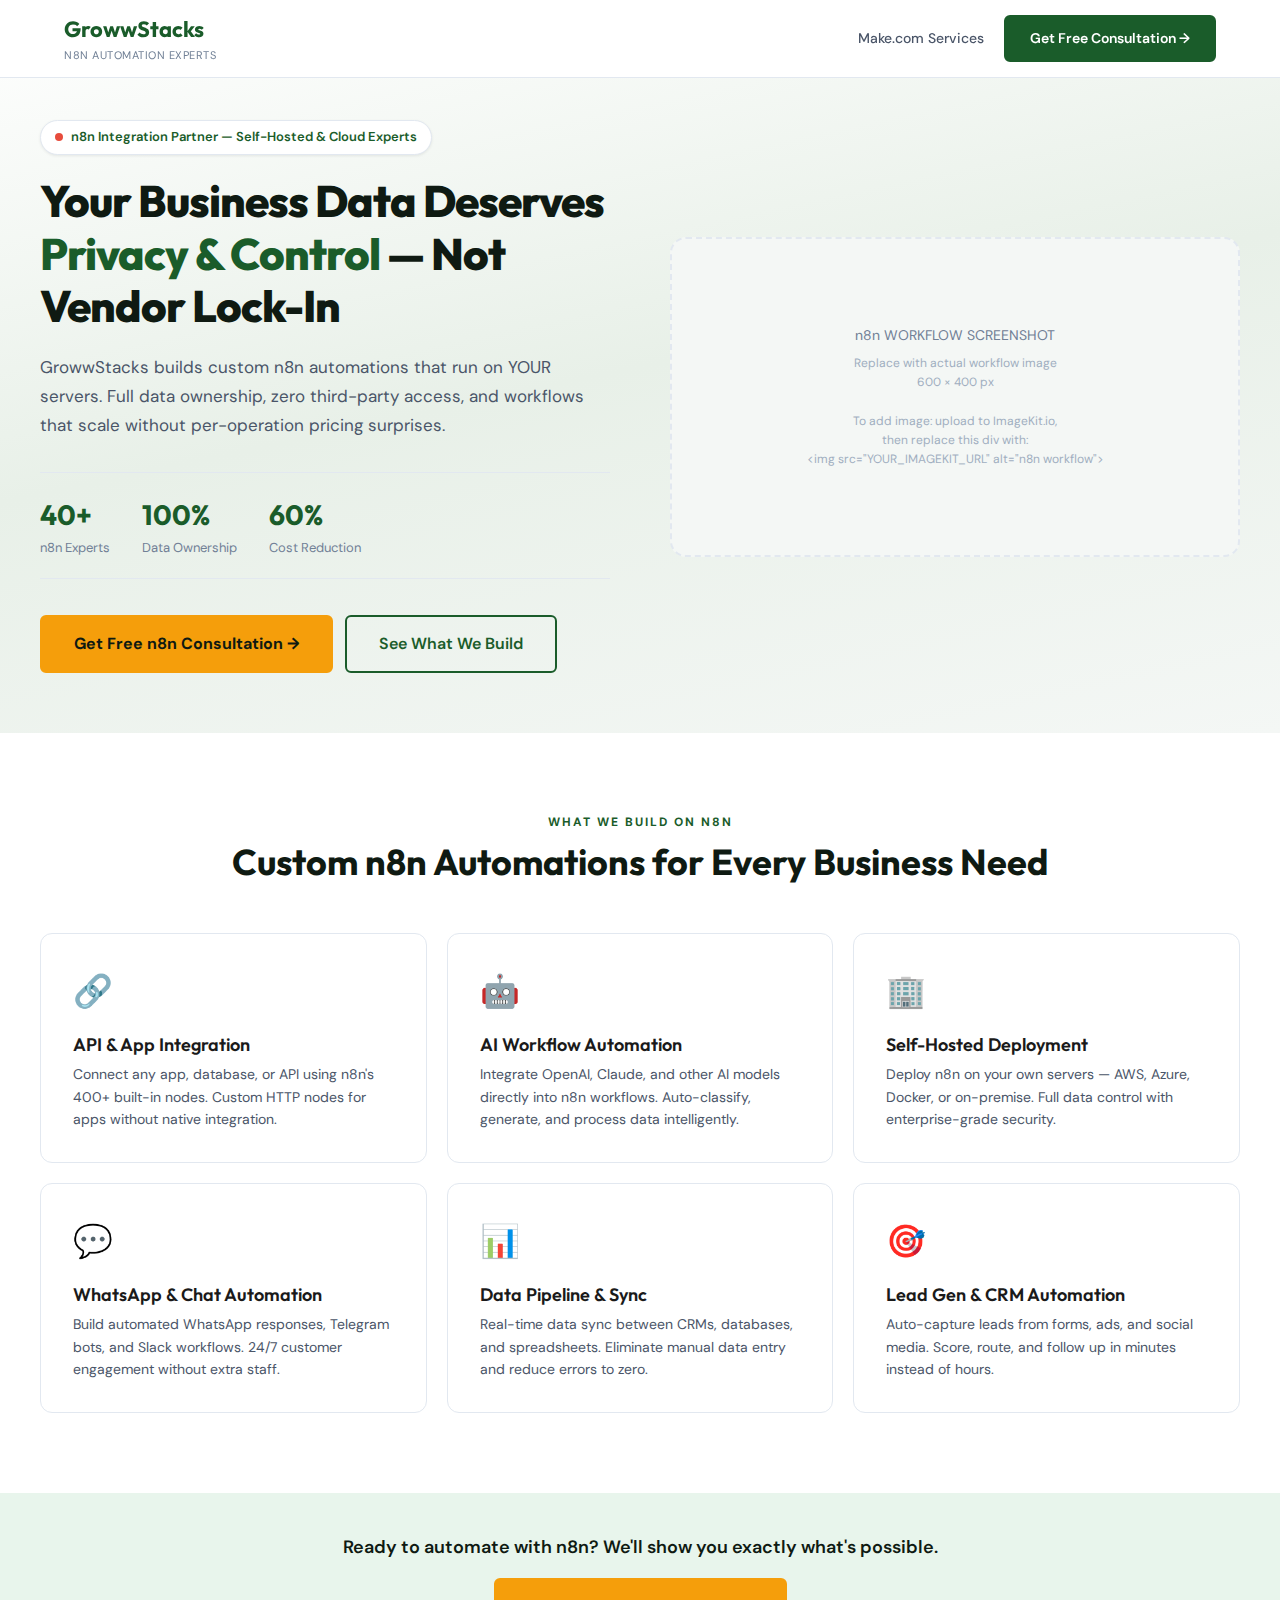
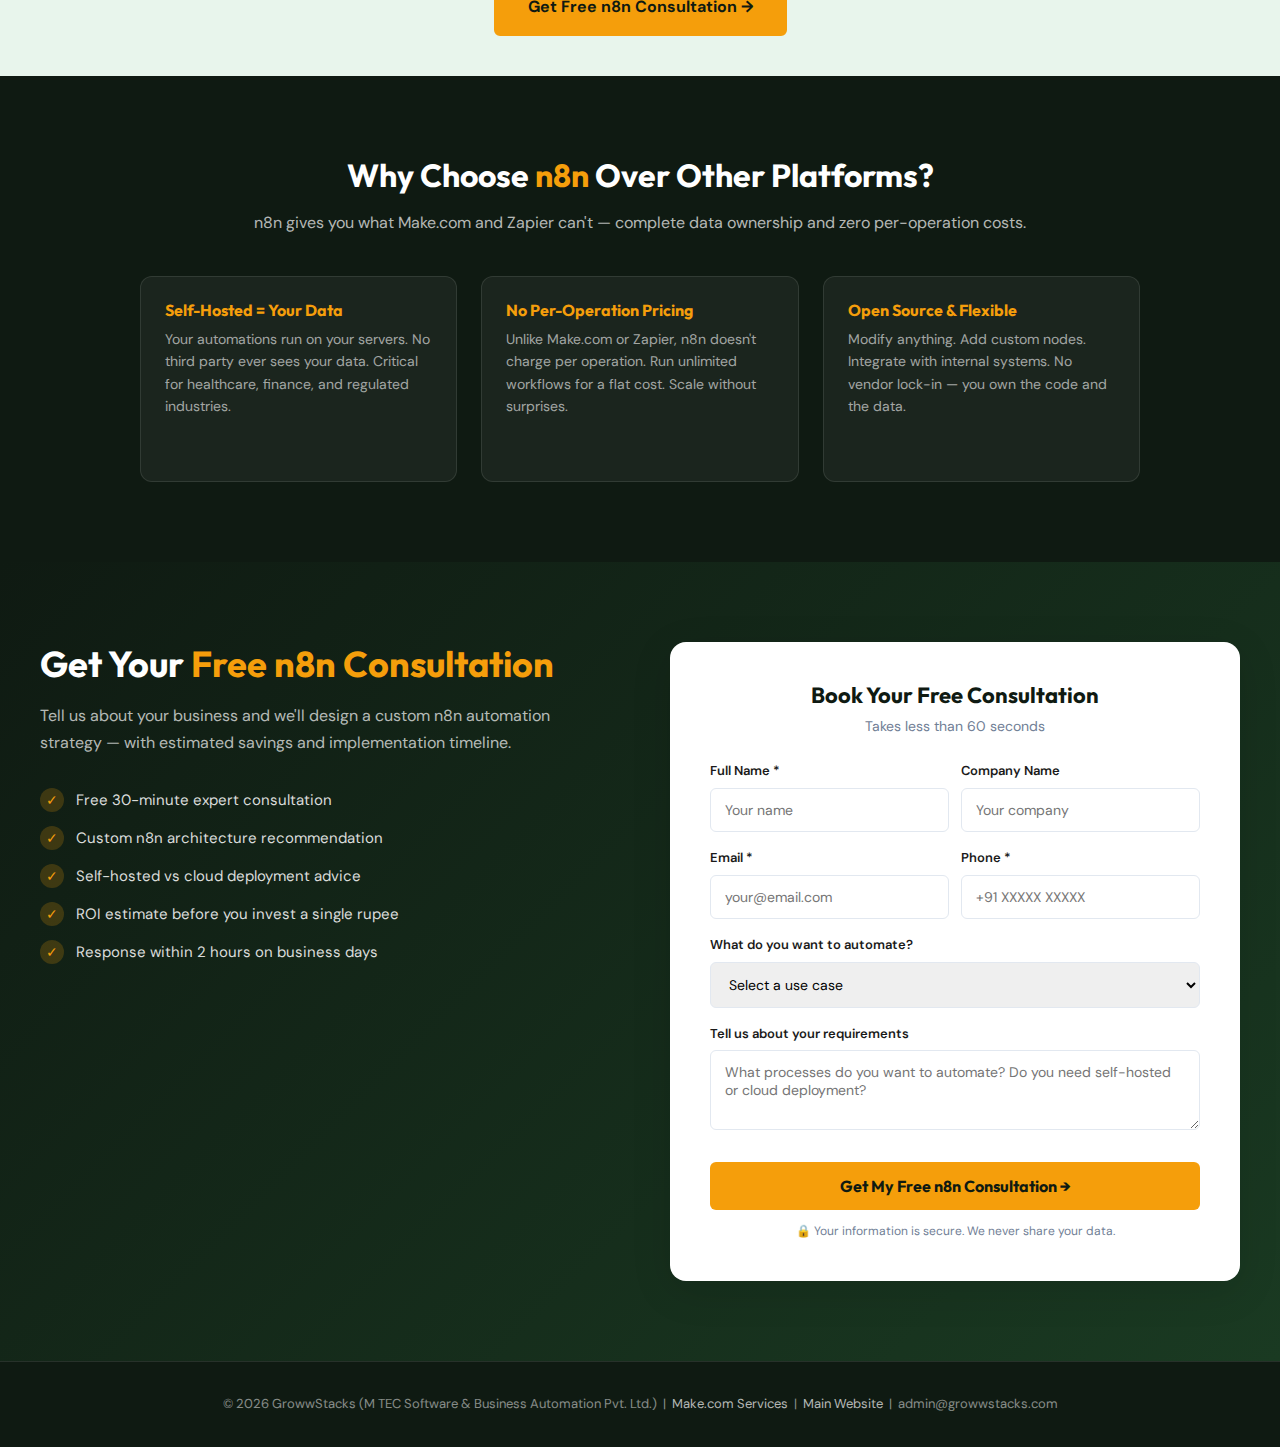
<file: n8n-automation/index.html>
<!DOCTYPE html>
<html lang="en">
<head>
<meta charset="UTF-8">
<meta name="viewport" content="width=device-width, initial-scale=1.0">
<title>n8n Automation Experts | GrowwStacks</title>
<meta name="description" content="GrowwStacks builds custom n8n automations — self-hosted & cloud. Save 60% on operations. Free consultation.">

<!-- GOOGLE ADS CONVERSION TRACKING — MUST BE IN HEAD -->
<script async src="https://www.googletagmanager.com/gtag/js?id=AW-17936939840"></script>
<script>
  window.dataLayer = window.dataLayer || [];
  function gtag(){dataLayer.push(arguments);}
  gtag('js', new Date());
  gtag('config', 'AW-17936939840');
</script>

<link href="https://fonts.googleapis.com/css2?family=DM+Sans:wght@300;400;500;600;700&family=Outfit:wght@400;500;600;700;800&display=swap" rel="stylesheet">
<style>
  :root {
    --brand-green: #1a5c2a;
    --brand-green-light: #2e8b3e;
    --brand-green-pale: #e8f5ec;
    --brand-dark: #0f1a12;
    --brand-accent: #f59e0b;
    --brand-accent-hover: #d97706;
    --text-primary: #1a1a1a;
    --text-secondary: #4a5568;
    --text-light: #718096;
    --white: #ffffff;
    --border: #e2e8f0;
    --bg-section: #f4f7f5;
    --shadow-md: 0 4px 20px rgba(0,0,0,0.08);
    --shadow-lg: 0 10px 40px rgba(0,0,0,0.12);
  }
  * { margin: 0; padding: 0; box-sizing: border-box; }
  html { scroll-behavior: smooth; }
  body { font-family: 'DM Sans', sans-serif; color: var(--text-primary); background: var(--white); line-height: 1.6; -webkit-font-smoothing: antialiased; }
  h1, h2, h3, h4 { font-family: 'Outfit', sans-serif; line-height: 1.2; }

  /* NAV */
  .nav { position: fixed; top: 0; left: 0; right: 0; z-index: 100; background: rgba(255,255,255,0.95); backdrop-filter: blur(12px); border-bottom: 1px solid var(--border); }
  .nav-inner { max-width: 1200px; margin: 0 auto; padding: 12px 24px; display: flex; justify-content: space-between; align-items: center; }
  .nav-logo { text-decoration: none; }
  .nav-logo-text { font-family: 'Outfit'; font-weight: 700; font-size: 22px; color: var(--brand-green); }
  .nav-logo-sub { font-size: 11px; color: var(--text-light); letter-spacing: 0.5px; text-transform: uppercase; }
  .nav-right { display: flex; align-items: center; gap: 20px; }
  .nav-link { color: var(--text-secondary); text-decoration: none; font-size: 14px; font-weight: 500; }
  .nav-link:hover { color: var(--brand-green); }
  .nav-cta { background: var(--brand-green); color: white; padding: 10px 24px; border-radius: 6px; text-decoration: none; font-weight: 600; font-size: 14px; border: 2px solid var(--brand-green); transition: all 0.2s; }
  .nav-cta:hover { background: var(--brand-green-light); }

  /* HERO */
  .hero { padding: 120px 24px 60px; background: linear-gradient(168deg, var(--white) 0%, #e8f0e8 50%, var(--bg-section) 100%); }
  .hero-inner { max-width: 1200px; margin: 0 auto; display: grid; grid-template-columns: 1fr 1fr; gap: 60px; align-items: center; }
  .hero-badge { display: inline-flex; align-items: center; gap: 8px; background: var(--white); border: 1px solid var(--border); padding: 6px 14px; border-radius: 100px; font-size: 13px; color: var(--brand-green); font-weight: 600; margin-bottom: 20px; box-shadow: 0 1px 3px rgba(0,0,0,0.08); }
  .hero-badge-dot { width: 8px; height: 8px; background: #e74c3c; border-radius: 50%; }
  .hero h1 { font-size: 44px; font-weight: 800; color: var(--brand-dark); margin-bottom: 20px; letter-spacing: -1px; }
  .hero h1 span { color: var(--brand-green); }
  .hero-desc { font-size: 17px; color: var(--text-secondary); margin-bottom: 32px; line-height: 1.7; }
  .hero-stats { display: flex; gap: 32px; margin-bottom: 36px; padding: 20px 0; border-top: 1px solid var(--border); border-bottom: 1px solid var(--border); }
  .hero-stat-num { font-family: 'Outfit'; font-size: 28px; font-weight: 700; color: var(--brand-green); }
  .hero-stat-label { font-size: 13px; color: var(--text-light); }
  .btn-primary { background: var(--brand-accent); color: var(--brand-dark); padding: 14px 32px; border-radius: 6px; text-decoration: none; font-weight: 700; font-size: 16px; display: inline-flex; align-items: center; gap: 8px; border: 2px solid var(--brand-accent); transition: all 0.2s; }
  .btn-primary:hover { background: var(--brand-accent-hover); transform: translateY(-1px); box-shadow: var(--shadow-md); }
  .btn-secondary { background: transparent; color: var(--brand-green); padding: 14px 32px; border-radius: 6px; text-decoration: none; font-weight: 600; font-size: 16px; border: 2px solid var(--brand-green); transition: all 0.2s; }
  .btn-secondary:hover { background: var(--brand-green); color: white; }
  .hero-ctas { display: flex; gap: 12px; flex-wrap: wrap; }

  /* IMAGE PLACEHOLDER */
  .img-placeholder { width: 100%; height: 320px; background: var(--bg-section); border: 2px dashed var(--border); border-radius: 16px; display: flex; align-items: center; justify-content: center; font-size: 14px; color: var(--text-light); text-align: center; padding: 20px; flex-direction: column; gap: 8px; }
  .img-placeholder small { font-size: 12px; color: #a0aec0; }

  /* SERVICES */
  .services { padding: 80px 24px; background: var(--white); }
  .services-inner { max-width: 1200px; margin: 0 auto; }
  .section-label { font-size: 12px; font-weight: 700; text-transform: uppercase; letter-spacing: 2px; color: var(--brand-green); margin-bottom: 8px; text-align: center; }
  .section-title { font-size: 36px; font-weight: 700; text-align: center; margin-bottom: 50px; color: var(--brand-dark); }
  .services-grid { display: grid; grid-template-columns: repeat(3, 1fr); gap: 20px; }
  .service-card { background: var(--white); border-radius: 12px; padding: 32px; border: 1px solid var(--border); transition: all 0.3s; position: relative; overflow: hidden; }
  .service-card::before { content: ''; position: absolute; top: 0; left: 0; right: 0; height: 3px; background: var(--brand-green); opacity: 0; transition: opacity 0.3s; }
  .service-card:hover { box-shadow: var(--shadow-md); transform: translateY(-3px); }
  .service-card:hover::before { opacity: 1; }
  .service-icon { font-size: 32px; margin-bottom: 16px; }
  .service-card h3 { font-size: 18px; font-weight: 600; margin-bottom: 8px; }
  .service-card p { font-size: 14px; color: var(--text-secondary); line-height: 1.6; }

  /* USP */
  .usp { padding: 80px 24px; background: var(--brand-dark); color: white; }
  .usp-inner { max-width: 1000px; margin: 0 auto; text-align: center; }
  .usp h2 { font-size: 32px; margin-bottom: 16px; }
  .usp h2 span { color: var(--brand-accent); }
  .usp p { color: rgba(255,255,255,0.7); font-size: 16px; margin-bottom: 40px; }
  .usp-grid { display: grid; grid-template-columns: repeat(3, 1fr); gap: 24px; text-align: left; }
  .usp-card { background: rgba(255,255,255,0.05); border: 1px solid rgba(255,255,255,0.1); border-radius: 12px; padding: 24px; }
  .usp-card h3 { font-size: 16px; margin-bottom: 8px; color: var(--brand-accent); }
  .usp-card p { font-size: 14px; color: rgba(255,255,255,0.6); }

  /* FORM */
  .form-section { padding: 80px 24px; background: linear-gradient(135deg, var(--brand-dark) 0%, #1a3a22 100%); color: white; }
  .form-inner { max-width: 1200px; margin: 0 auto; display: grid; grid-template-columns: 1fr 1fr; gap: 60px; align-items: start; }
  .form-left h2 { font-size: 36px; font-weight: 700; margin-bottom: 16px; }
  .form-left h2 span { color: var(--brand-accent); }
  .form-left p { color: rgba(255,255,255,0.7); font-size: 16px; line-height: 1.7; margin-bottom: 32px; }
  .form-benefits { list-style: none; display: flex; flex-direction: column; gap: 14px; }
  .form-benefits li { display: flex; align-items: center; gap: 12px; font-size: 15px; color: rgba(255,255,255,0.85); }
  .form-check { width: 24px; height: 24px; border-radius: 50%; background: rgba(245,158,11,0.2); color: var(--brand-accent); display: flex; align-items: center; justify-content: center; font-size: 14px; flex-shrink: 0; }
  .form-card { background: var(--white); border-radius: 16px; padding: 40px; box-shadow: var(--shadow-lg); }
  .form-card h3 { font-size: 22px; font-weight: 700; color: var(--brand-dark); margin-bottom: 6px; text-align: center; }
  .form-card-sub { text-align: center; font-size: 14px; color: var(--text-light); margin-bottom: 24px; }
  .form-group { margin-bottom: 16px; }
  .form-group label { display: block; font-size: 13px; font-weight: 600; color: var(--text-primary); margin-bottom: 6px; }
  .form-group input, .form-group select, .form-group textarea { width: 100%; padding: 12px 14px; border: 1px solid var(--border); border-radius: 6px; font-size: 14px; font-family: 'DM Sans'; transition: border-color 0.2s; }
  .form-group input:focus, .form-group select:focus, .form-group textarea:focus { outline: none; border-color: var(--brand-green); box-shadow: 0 0 0 3px rgba(26,92,42,0.1); }
  .form-group textarea { resize: vertical; min-height: 80px; }
  .form-row { display: grid; grid-template-columns: 1fr 1fr; gap: 12px; }
  .form-submit { width: 100%; padding: 14px; background: var(--brand-accent); color: var(--brand-dark); border: none; border-radius: 6px; font-size: 16px; font-weight: 700; font-family: 'Outfit'; cursor: pointer; transition: all 0.2s; margin-top: 8px; }
  .form-submit:hover { background: var(--brand-accent-hover); transform: translateY(-1px); }
  .form-note { text-align: center; font-size: 12px; color: var(--text-light); margin-top: 12px; }

  /* FOOTER */
  .footer { padding: 32px 24px; background: var(--brand-dark); color: rgba(255,255,255,0.5); text-align: center; font-size: 13px; border-top: 1px solid rgba(255,255,255,0.1); }
  .footer a { color: rgba(255,255,255,0.7); text-decoration: none; }

  /* MID CTA */
  .mid-cta { padding: 40px 24px; background: var(--brand-green-pale); text-align: center; }
  .mid-cta p { font-size: 18px; font-weight: 600; color: var(--brand-dark); margin-bottom: 16px; }

  @media (max-width: 768px) {
    .hero-inner { grid-template-columns: 1fr; gap: 40px; }
    .hero h1 { font-size: 32px; }
    .hero-stats { gap: 20px; }
    .services-grid { grid-template-columns: 1fr; }
    .usp-grid { grid-template-columns: 1fr; }
    .form-inner { grid-template-columns: 1fr; }
    .form-row { grid-template-columns: 1fr; }
    .hero { padding: 100px 24px 40px; }
  }
</style>
</head>
<body>

<!-- ===== NAVIGATION ===== -->
<nav class="nav">
  <div class="nav-inner">
    <a href="https://go.growwstacks.com" class="nav-logo">
      <div>
        <div class="nav-logo-text">GrowwStacks</div>
        <div class="nav-logo-sub">n8n Automation Experts</div>
      </div>
    </a>
    <div class="nav-right">
      <a href="https://go.growwstacks.com" class="nav-link">Make.com Services</a>
      <a href="#consultation" class="nav-cta">Get Free Consultation →</a>
    </div>
  </div>
</nav>

<!-- ===== HERO ===== -->
<section class="hero">
  <div class="hero-inner">
    <div>
      <div class="hero-badge">
        <span class="hero-badge-dot"></span>
        n8n Integration Partner — Self-Hosted & Cloud Experts
      </div>
      <h1>Your Business Data Deserves <span>Privacy & Control</span> — Not Vendor Lock-In</h1>
      <p class="hero-desc">
        GrowwStacks builds custom n8n automations that run on YOUR servers. 
        Full data ownership, zero third-party access, and workflows that scale 
        without per-operation pricing surprises.
      </p>
      <div class="hero-stats">
        <div>
          <div class="hero-stat-num">40+</div>
          <div class="hero-stat-label">n8n Experts</div>
        </div>
        <div>
          <div class="hero-stat-num">100%</div>
          <div class="hero-stat-label">Data Ownership</div>
        </div>
        <div>
          <div class="hero-stat-num">60%</div>
          <div class="hero-stat-label">Cost Reduction</div>
        </div>
      </div>
      <div class="hero-ctas">
        <a href="#consultation" class="btn-primary">Get Free n8n Consultation →</a>
        <a href="#services" class="btn-secondary">See What We Build</a>
      </div>
    </div>
    <div>
      <!-- ================================================= -->
      <!-- REPLACE: n8n workflow screenshot or hero image      -->
      <!-- Recommended: 600 x 400 px                           -->
      <!-- Upload to ImageKit → paste URL in src below         -->
      <!-- ================================================= -->
      <div class="img-placeholder">
        n8n WORKFLOW SCREENSHOT<br>
        <small>Replace with actual workflow image<br>600 × 400 px<br><br>
        To add image: upload to ImageKit.io,<br>
        then replace this div with:<br>
        &lt;img src="YOUR_IMAGEKIT_URL" alt="n8n workflow"&gt;</small>
      </div>
    </div>
  </div>
</section>

<!-- ===== SERVICES ===== -->
<section class="services" id="services">
  <div class="services-inner">
    <div class="section-label">What We Build on n8n</div>
    <h2 class="section-title">Custom n8n Automations for Every Business Need</h2>
    <div class="services-grid">
      <div class="service-card">
        <div class="service-icon">🔗</div>
        <h3>API & App Integration</h3>
        <p>Connect any app, database, or API using n8n's 400+ built-in nodes. Custom HTTP nodes for apps without native integration.</p>
      </div>
      <div class="service-card">
        <div class="service-icon">🤖</div>
        <h3>AI Workflow Automation</h3>
        <p>Integrate OpenAI, Claude, and other AI models directly into n8n workflows. Auto-classify, generate, and process data intelligently.</p>
      </div>
      <div class="service-card">
        <div class="service-icon">🏢</div>
        <h3>Self-Hosted Deployment</h3>
        <p>Deploy n8n on your own servers — AWS, Azure, Docker, or on-premise. Full data control with enterprise-grade security.</p>
      </div>
      <div class="service-card">
        <div class="service-icon">💬</div>
        <h3>WhatsApp & Chat Automation</h3>
        <p>Build automated WhatsApp responses, Telegram bots, and Slack workflows. 24/7 customer engagement without extra staff.</p>
      </div>
      <div class="service-card">
        <div class="service-icon">📊</div>
        <h3>Data Pipeline & Sync</h3>
        <p>Real-time data sync between CRMs, databases, and spreadsheets. Eliminate manual data entry and reduce errors to zero.</p>
      </div>
      <div class="service-card">
        <div class="service-icon">🎯</div>
        <h3>Lead Gen & CRM Automation</h3>
        <p>Auto-capture leads from forms, ads, and social media. Score, route, and follow up in minutes instead of hours.</p>
      </div>
    </div>
  </div>
</section>

<!-- ===== MID-PAGE CTA ===== -->
<div class="mid-cta">
  <p>Ready to automate with n8n? We'll show you exactly what's possible.</p>
  <a href="#consultation" class="btn-primary">Get Free n8n Consultation →</a>
</div>

<!-- ===== WHY N8N ===== -->
<section class="usp">
  <div class="usp-inner">
    <h2>Why Choose <span>n8n</span> Over Other Platforms?</h2>
    <p>n8n gives you what Make.com and Zapier can't — complete data ownership and zero per-operation costs.</p>
    <div class="usp-grid">
      <div class="usp-card">
        <h3>Self-Hosted = Your Data</h3>
        <p>Your automations run on your servers. No third party ever sees your data. Critical for healthcare, finance, and regulated industries.</p>
      </div>
      <div class="usp-card">
        <h3>No Per-Operation Pricing</h3>
        <p>Unlike Make.com or Zapier, n8n doesn't charge per operation. Run unlimited workflows for a flat cost. Scale without surprises.</p>
      </div>
      <div class="usp-card">
        <h3>Open Source & Flexible</h3>
        <p>Modify anything. Add custom nodes. Integrate with internal systems. No vendor lock-in — you own the code and the data.</p>
      </div>
    </div>
  </div>
</section>

<!-- ===== CONSULTATION FORM ===== -->
<section class="form-section" id="consultation">
  <div class="form-inner">
    <div class="form-left">
      <h2>Get Your <span>Free n8n Consultation</span></h2>
      <p>Tell us about your business and we'll design a custom n8n automation strategy — with estimated savings and implementation timeline.</p>
      <ul class="form-benefits">
        <li><span class="form-check">✓</span> Free 30-minute expert consultation</li>
        <li><span class="form-check">✓</span> Custom n8n architecture recommendation</li>
        <li><span class="form-check">✓</span> Self-hosted vs cloud deployment advice</li>
        <li><span class="form-check">✓</span> ROI estimate before you invest a single rupee</li>
        <li><span class="form-check">✓</span> Response within 2 hours on business days</li>
      </ul>
    </div>
    <div class="form-card">
      <h3>Book Your Free Consultation</h3>
      <p class="form-card-sub">Takes less than 60 seconds</p>
      <form action="https://www.growwstacks.com/thank-you" method="GET">
        <div class="form-row">
          <div class="form-group">
            <label>Full Name *</label>
            <input type="text" name="name" placeholder="Your name" required>
          </div>
          <div class="form-group">
            <label>Company Name</label>
            <input type="text" name="company" placeholder="Your company">
          </div>
        </div>
        <div class="form-row">
          <div class="form-group">
            <label>Email *</label>
            <input type="email" name="email" placeholder="your@email.com" required>
          </div>
          <div class="form-group">
            <label>Phone *</label>
            <input type="tel" name="phone" placeholder="+91 XXXXX XXXXX" required>
          </div>
        </div>
        <div class="form-group">
          <label>What do you want to automate?</label>
          <select name="service">
            <option value="">Select a use case</option>
            <option value="api-integration">API & App Integration</option>
            <option value="ai-workflow">AI Workflow Automation</option>
            <option value="self-hosted">Self-Hosted n8n Setup</option>
            <option value="whatsapp">WhatsApp & Chat Bots</option>
            <option value="data-sync">Data Pipeline & Sync</option>
            <option value="lead-gen">Lead Generation & CRM</option>
            <option value="other">Other / Not Sure</option>
          </select>
        </div>
        <div class="form-group">
          <label>Tell us about your requirements</label>
          <textarea name="message" placeholder="What processes do you want to automate? Do you need self-hosted or cloud deployment?"></textarea>
        </div>
        <button type="submit" class="form-submit">Get My Free n8n Consultation →</button>
        <p class="form-note">🔒 Your information is secure. We never share your data.</p>
      </form>
    </div>
  </div>
</section>

<!-- ===== FOOTER ===== -->
<footer class="footer">
  <p>© 2026 GrowwStacks (M TEC Software & Business Automation Pvt. Ltd.) &nbsp;|&nbsp;
    <a href="https://go.growwstacks.com">Make.com Services</a> &nbsp;|&nbsp;
    <a href="https://www.growwstacks.com">Main Website</a> &nbsp;|&nbsp;
    admin@growwstacks.com
  </p>
</footer>

</body>
</html>
</file>
